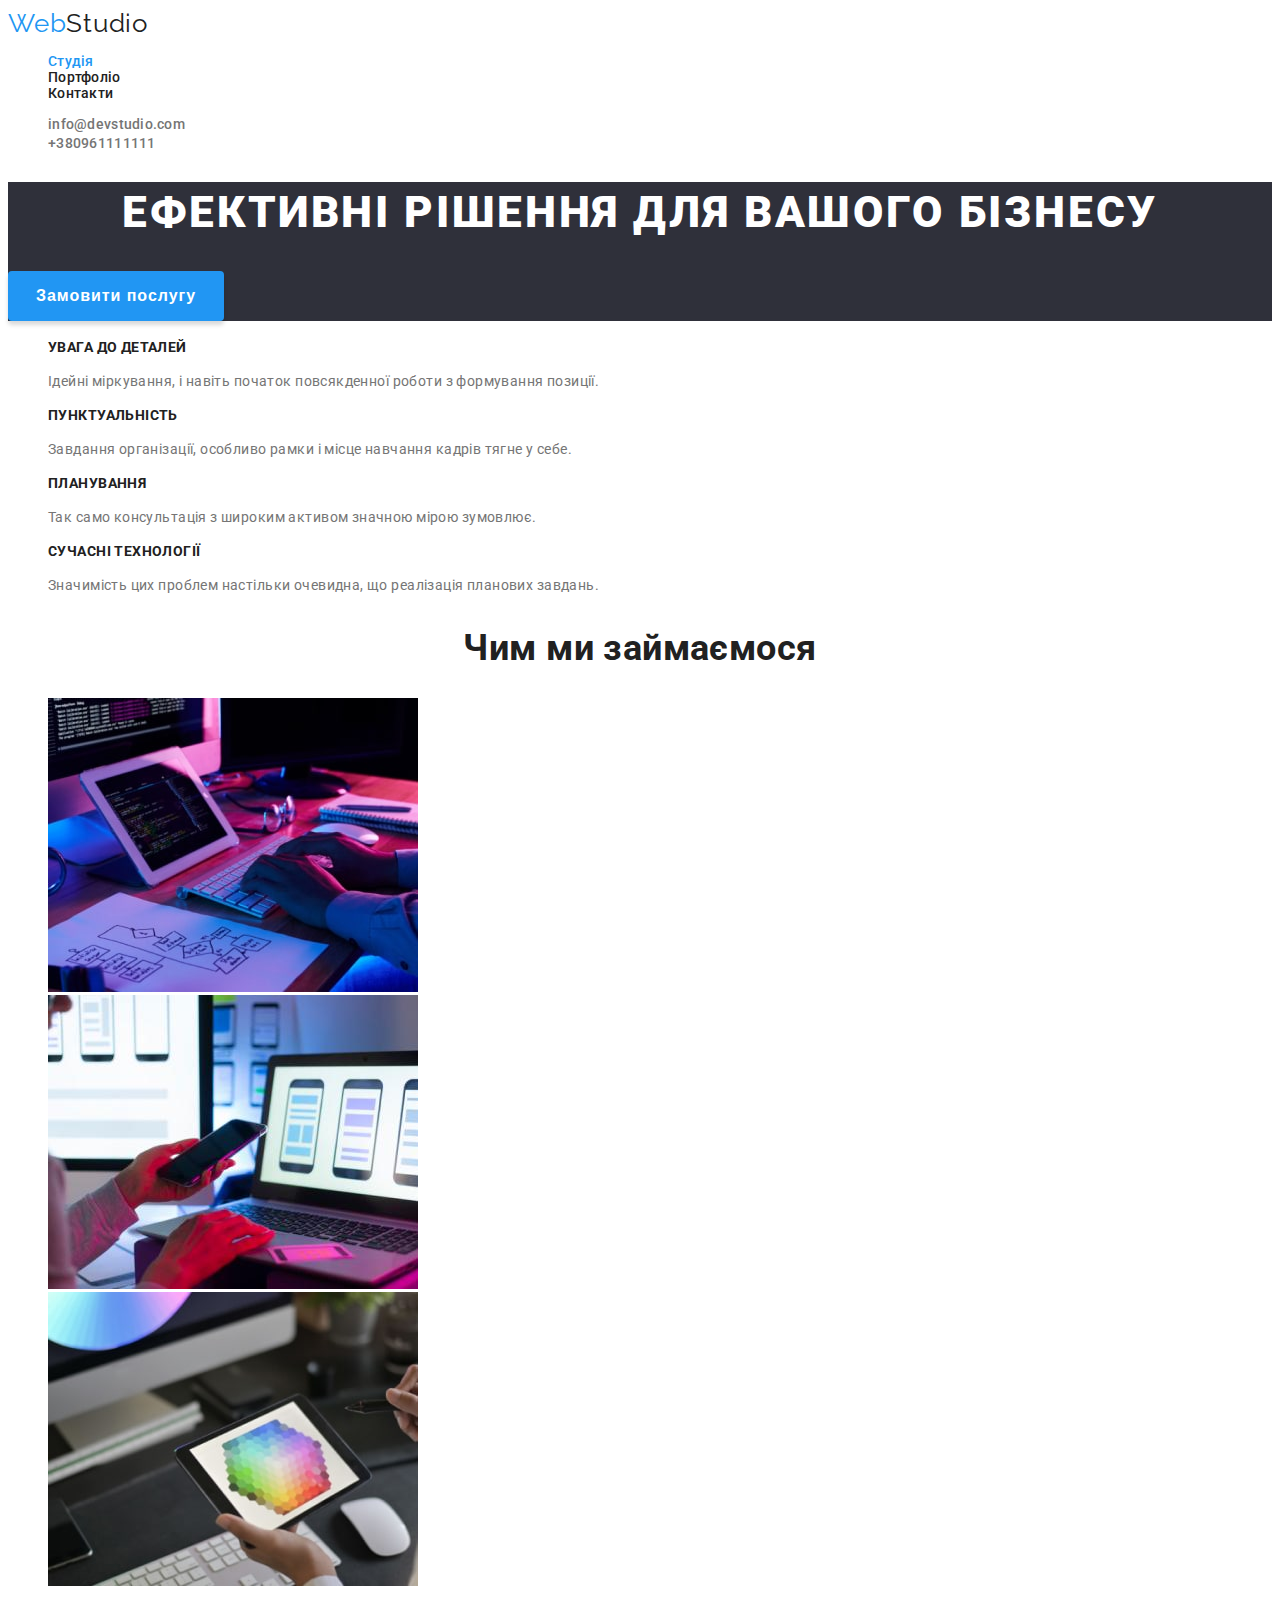
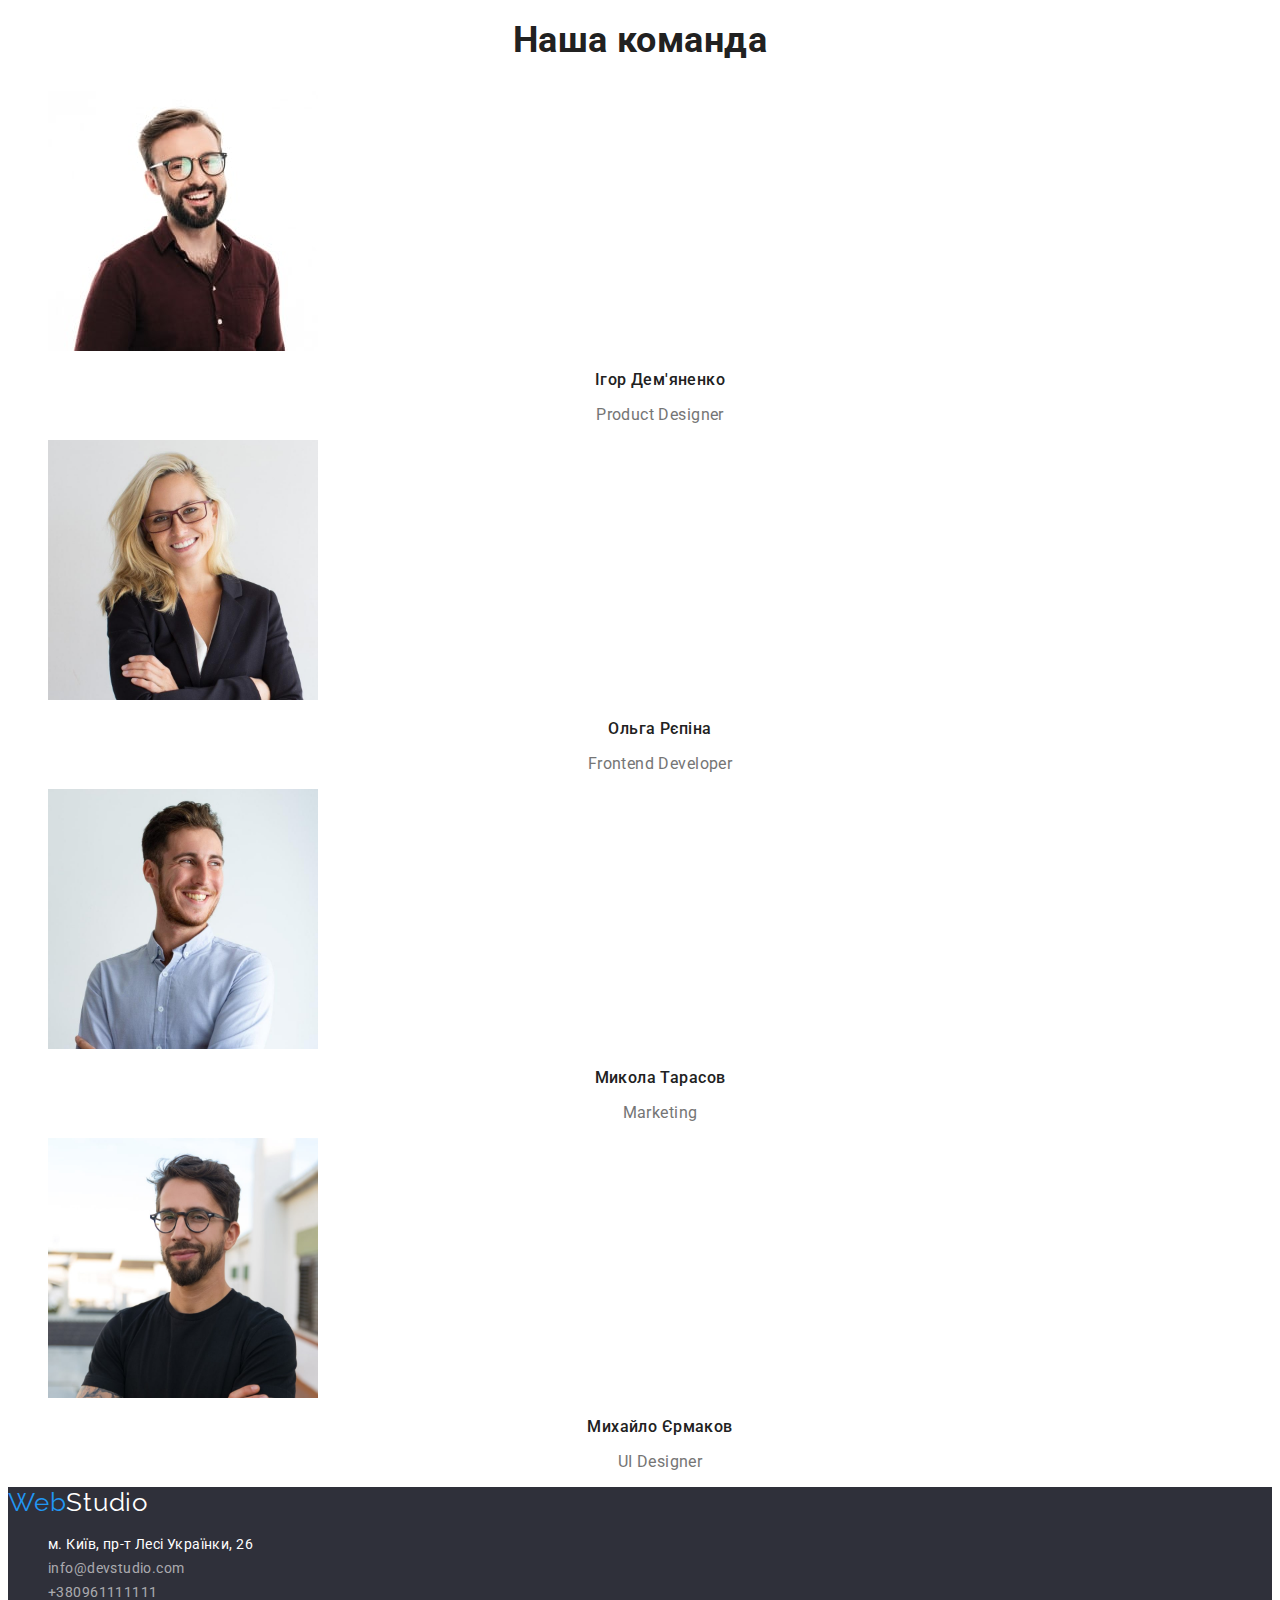
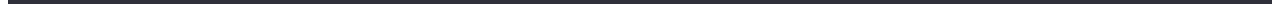
<file: index.html>
<!DOCTYPE html>
<html lang="uk">
  <head>
    <meta charset="UTF-8" />
    <meta http-equiv="X-UA-Compatible" content="IE=edge" />
    <meta name="viewport" content="width=device-width, initial-scale=1.0" />

    <title>Web-Studio2</title>

    <link rel="preconnect" href="https://fonts.googleapis.com" />
    <link rel="preconnect" href="https://fonts.gstatic.com" crossorigin />
    <link
      href="https://fonts.googleapis.com/css2?family=Raleway:wght@700&family=Roboto:wght@400;500;700;900&display=swap"
      rel="stylesheet"
    />

    <link rel="stylesheet" href="./css/styles.css" />
  </head>

  <body>
    <!--Шапка сайту-->
    <header class="header">
      <a class="logo link" href="./index.html">Web<span class="logo-header">Studio</span></a>
      <!--Навігація-->
      <nav>
        <ul class="nav-list list">
          <li class="nav-item">
            <a href="./index.html" class="nav-link link active">Студія</a>
          </li>

          <li class="nav-item">
            <a href="./portfolio.html" class="nav-link link">Портфоліо</a>
          </li>

          <li class="nav-item">
            <a href="./index.html" class="nav-link link">Контакти</a>
          </li>
        </ul>
      </nav>

      <!--Шапка контакти-->
      <ul class="list">
        <li>
          <a class="header-mail link" href="mailto:info@devstudio.com">info@devstudio.com</a>
        </li>
        <li>
          <a class="header-tel link" href="tel:+380961111111">+380961111111</a>
        </li>
      </ul>
    </header>

    <main>
      <!--Герой-->
      <section class="hero">
        <h1 class="hero-title">Ефективні рішення для вашого бізнесу</h1>
        <button type="button" class="hero-button">Замовити послугу</button>
      </section>

      <!--Особливості-->
      <section class="about">
        <h2></h2>
        <ul class="list">
          <li>
            <h3 class="about-sub-tittle">УВАГА ДО ДЕТАЛЕЙ</h3>
            <p class="about-description">
              Ідейні міркування, і навіть початок повсякденної роботи з формування позиції.
            </p>
          </li>
          <li>
            <h3 class="about-sub-tittle">ПУНКТУАЛЬНІСТЬ</h3>
            <p class="about-description">
              Завдання організації, особливо рамки і місце навчання кадрів тягне у себе.
            </p>
          </li>
          <li>
            <h3 class="about-sub-tittle">ПЛАНУВАННЯ</h3>
            <p class="about-description">
              Так само консультація з широким активом значною мірою зумовлює.
            </p>
          </li>
          <li>
            <h3 class="about-sub-tittle">СУЧАСНІ ТЕХНОЛОГІЇ</h3>
            <p class="about-description">
              Значимість цих проблем настільки очевидна, що реалізація планових завдань.
            </p>
          </li>
        </ul>
      </section>

      <!--Чим ми займаємося-->
      <section>
        <h2 class="section-title">Чим ми займаємося</h2>
        <ul class="list">
          <li>
            <img src="./img/img-min.jpg" alt="Десктопні додатки" width="370" height="294" />
          </li>
          <li>
            <img src="./img/img2-min.jpg" alt="Мобільні додатки" width="370" height="294" />
          </li>
          <li>
            <img src="./img/img3-min.jpg" alt="Дизайнерські рішення" width="370" />
          </li>
        </ul>
      </section>

      <!--Наша команда-->
      <section>
        <h2 class="team-title">Наша команда</h2>
        <ul class="list">
          <li>
            <img src="./img/igor.jpg" alt="Ігор Дем'яненко" width="270" height="260" />
            <h3 class="team-sub-title">Ігор Дем'яненко</h3>
            <p class="team-description" lang="en">Product Designer</p>
          </li>
          <li>
            <img src="./img/olga.jpg" alt="Ольга Рєпіна" width="270" height="260" />
            <h3 class="team-sub-title">Ольга Рєпіна</h3>
            <p class="team-description" lang="en">Frontend Developer</p>
          </li>
          <li>
            <img src="./img/mikola.jpg" alt="Микола Тарасов" width="270" height="260" />
            <h3 class="team-sub-title">Микола Тарасов</h3>
            <p class="team-description" lang="en">Marketing</p>
          </li>
          <li>
            <img src="./img/mihailo.jpg" alt="Михайло Єрмаков" width="270" height="260" />
            <h3 class="team-sub-title">Михайло Єрмаков</h3>
            <p class="team-description" lang="en">UI Designer</p>
          </li>
        </ul>
      </section>
    </main>

    <footer class="footer">
      <a class="logo-footer link" href="./index.html"
        >Web<span class="logo-footer-span">Studio</span></a
      >
      <address>
        <ul class="list">
          <li>
            <a href="https://goo.gl/maps/yUURAm4yrq9FxePc8" target="_blank" class="footer-link link"
              >м. Київ, пр-т Лесі Українки, 26</a>
          </li>
          <li>
            <a class="footer-address link" href="mailto:info@devstudio.com">info@devstudio.com</a>
          </li>
          <li>
            <a class="footer-address link" href="tel:+380961111111">+380961111111</a>
          </li>
        </ul>
      </address>
    </footer>
  </body>
</html>
</file>
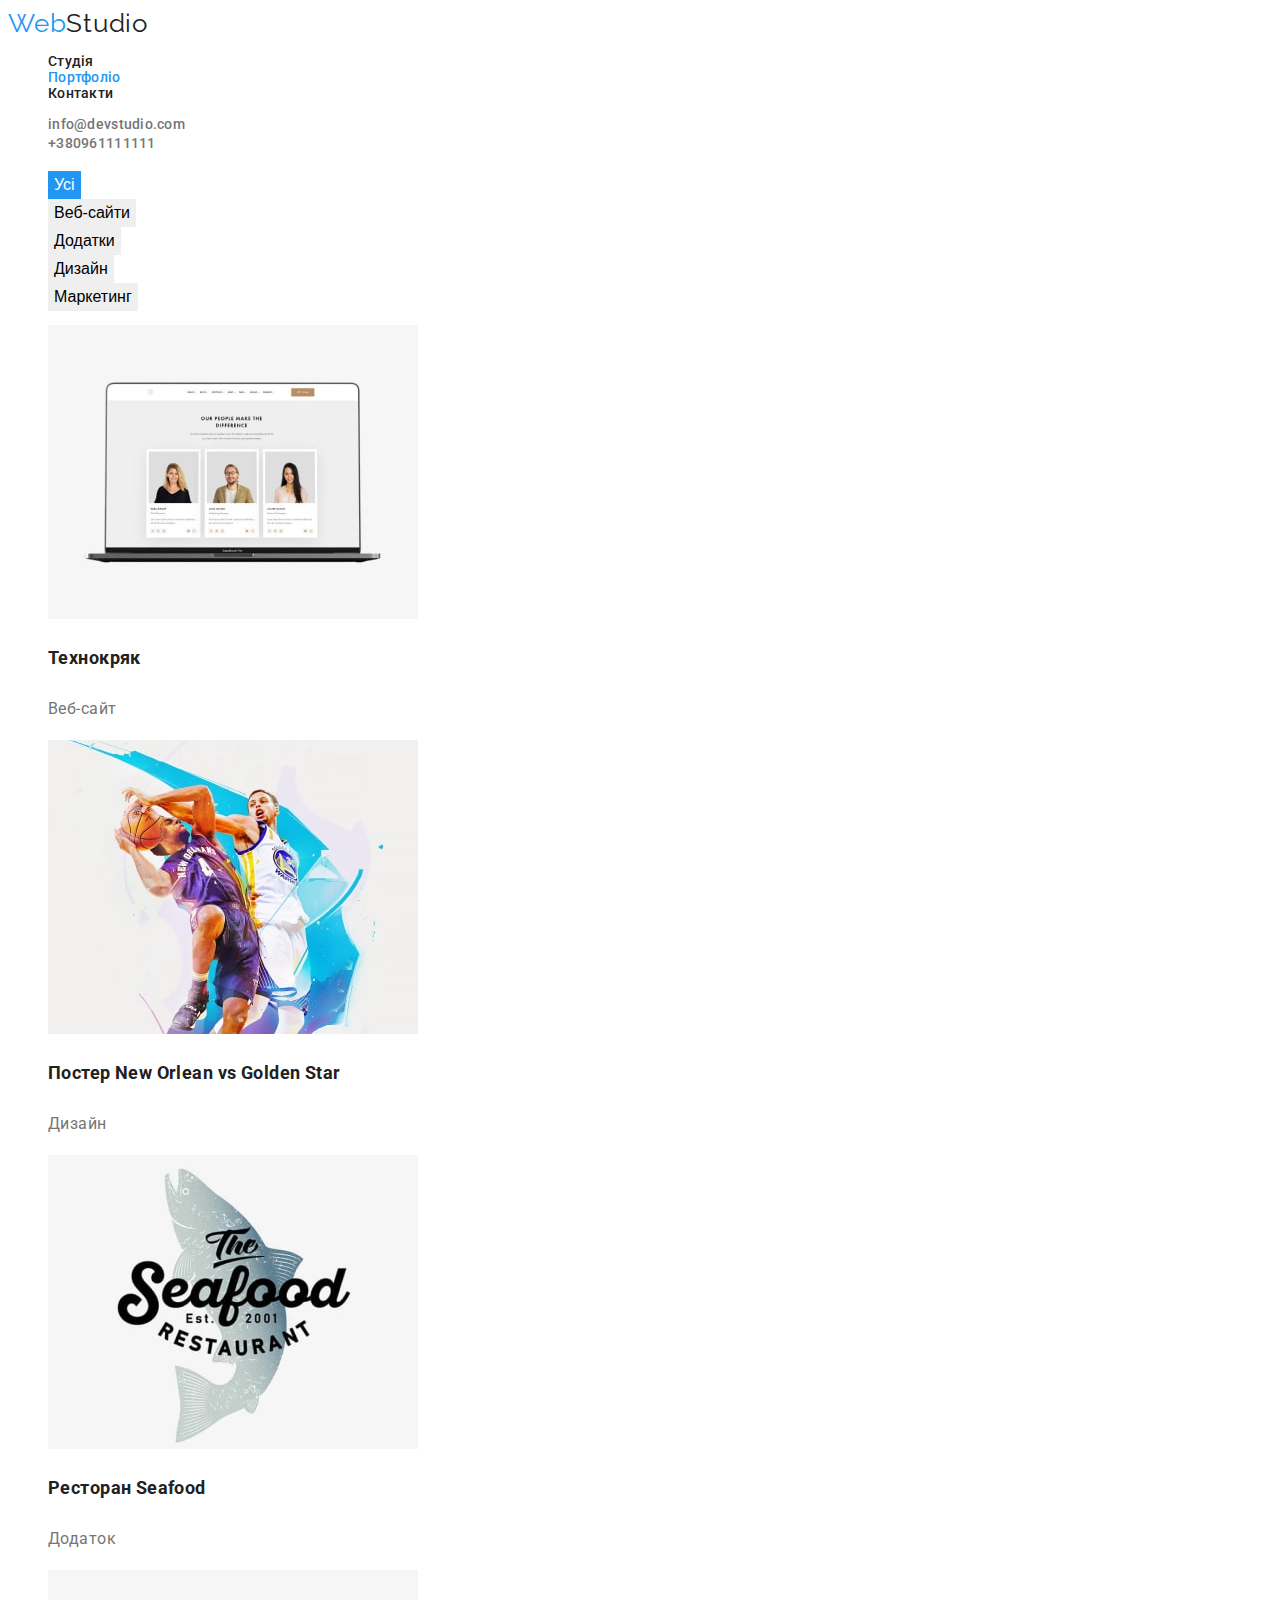
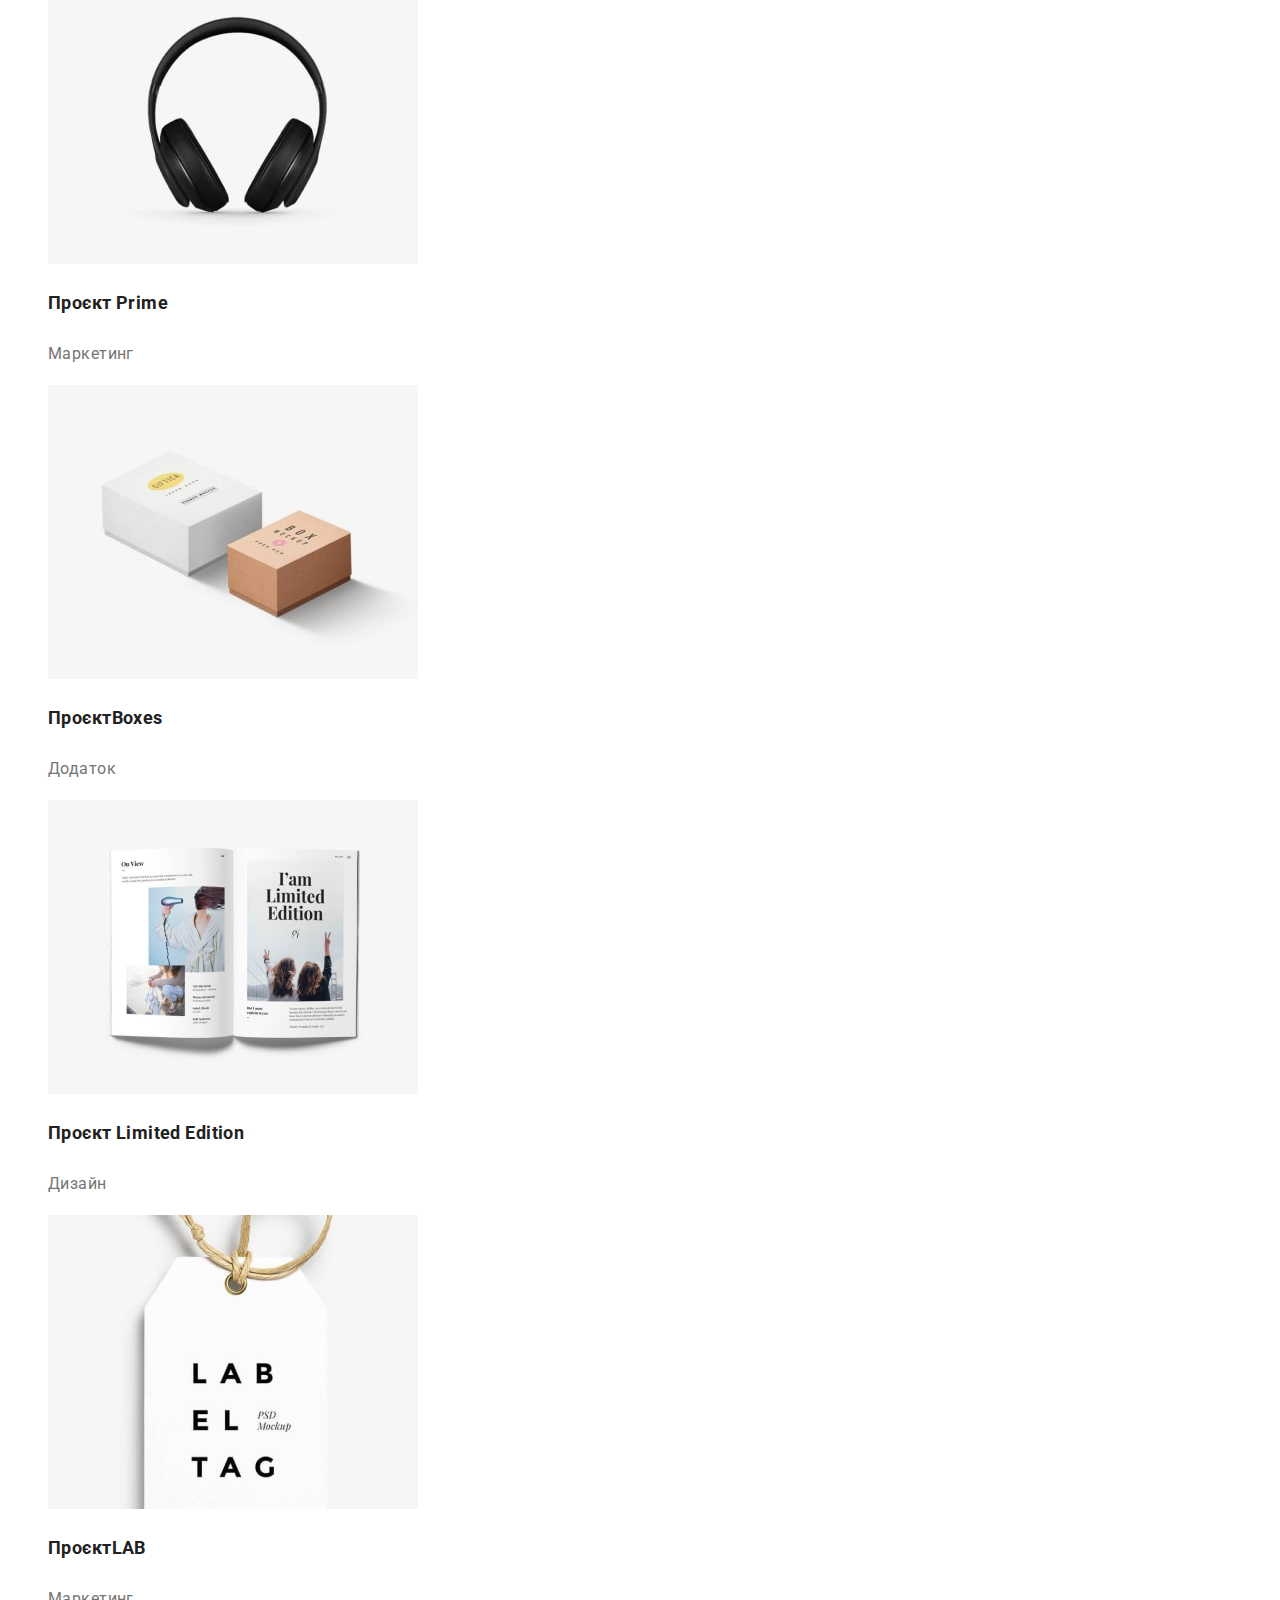
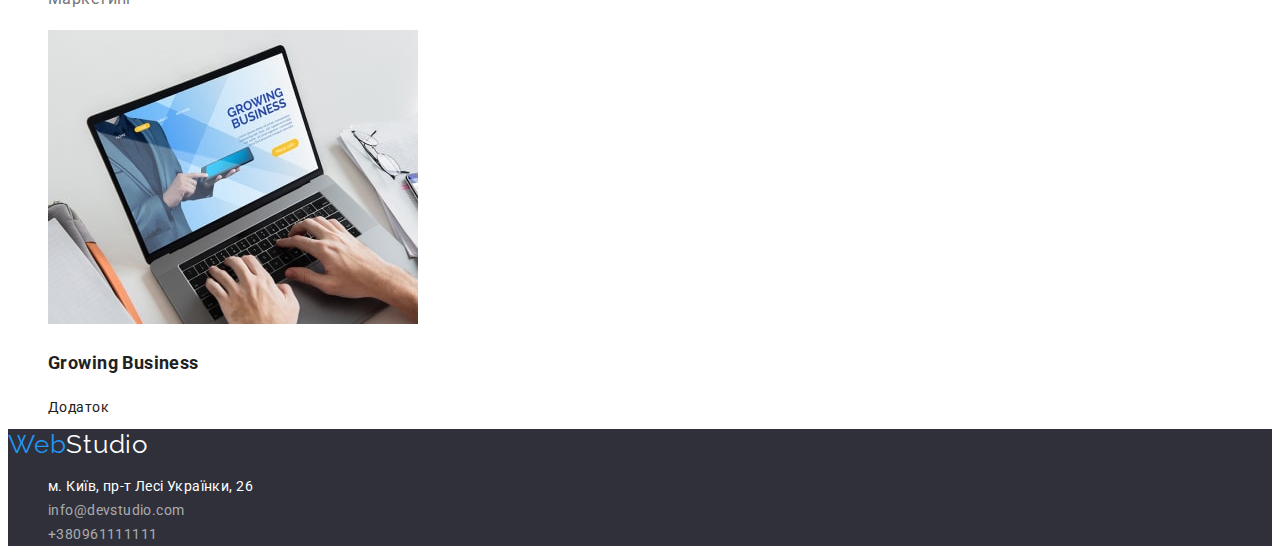
<file: portfolio.html>
<!DOCTYPE html>
<html lang="en">
<head>
   <meta charset="UTF-8">
   <meta http-equiv="X-UA-Compatible" content="IE=edge">
   <meta name="viewport" content="width=device-width, initial-scale=1.0">
   <title>Портфоліо</title>

   <link rel="preconnect" href="https://fonts.googleapis.com">
<link rel="preconnect" href="https://fonts.gstatic.com" crossorigin>
<link href="https://fonts.googleapis.com/css2?family=Raleway:wght@700&family=Roboto:wght@400;500;700;900&display=swap" rel="stylesheet">

   <link rel="stylesheet" href="./css/styles.css">
</head>
<body>
<!--Шапка сайту-->
    <header class="header">


        <a class="logo link" href="./index.html">Web<span class="logo-header">Studio</span></a>
<!--Навігація-->
      <nav>

        <ul class="nav-list list">
          <li class="nav-item">
            <a href="./index.html"
            class="nav-link link">Студія</a>
          </li>

          <li class="nav-item">
            <a href="./portfolio.html"
            class="nav-link link active">Портфоліо</a>
          </li>

          <li class="nav-item">
            <a href="./index.html"
            class="nav-link link">Контакти</a>
          </li>
        </ul>
      </nav>

      <!--Шапка контакти-->
      <ul class="list">
        <li>
          <a class="header-mail link" href="mailto:info@devstudio.com">info@devstudio.com</a>
        </li>
        <li>
          <a class="header-tel link" href="tel:+380961111111">+380961111111</a>
        </li>
      </ul>
    </header>

<main>
  <!--Фільтри-->
  <section>
    <h1></h1>
      <ul class="list-filters list">
        <li class="button-filters">
          <button type="button" class="button active-btn">Усі</li>
        <li class="button-filters">
          <button type="button" class="button">Веб-сайти</li>
        <li class="button-filters">
          <button type="button" class="button">Додатки</li>
        <li class="button-filters">
          <button type="button" class="button">Дизайн</li>
        <li class="button-filters">
          <button type="button" class="button">Маркетинг</li>
      </ul>


   <ul class="list">
    <li>
      <img src="./img/tehnokrak.jpg" alt="Портфоліо">
      <h3 class="title-portfolio">Технокряк</h3>
      <p class="portfolio-description">Веб-сайт</p>
    </li>
    <li>
      <img src="./img/New.jpg"
      alt="Портфоліо">
      <h3 class="title-portfolio">Постер <span lang="en">New Orlean vs Golden Star</span></h3>
      <p class="portfolio-description">Дизайн </p>
    </li>
    <li>
      <img src="./img/Seafood.jpg"
      alt="Портфоліо">
      <h3 class="title-portfolio">Ресторан  <span lang="en">Seafood</span></h3>
      <p class="portfolio-description">Додаток </p>
    </li>
    <li>
      <img src="./img/Prime.jpg"
      alt="Портфоліо">
      <h3 class="title-portfolio">Проєкт  <span lang="en">Prime</span></h3>
      <p class="portfolio-description">Маркетинг</p>
    </li>
    <li>
      <img src="./img/Boxesjpg.jpg" alt="Портфоліо">
      <h3 class="title-portfolio">Проєкт<span lang="en">Boxes</span></h3>
      <p class="portfolio-description">Додаток</p>
    </li>
    <li>
      <img src="./img/LimitedEdition.jpg" alt="Портфоліо">
      <h3 class="title-portfolio">Проєкт<span lang="en"> Limited Edition</span></h3>
      <p class="portfolio-description">Дизайн</p>
    </li>
    <li>
      <img src="./img/LAB-min.jpg" alt="Портфоліо">
      <h3 class="title-portfolio">Проєкт<span lang="en">LAB</span></h3>
      <p class="portfolio-description">Маркетинг</p>
    </li>
    <li>
      <img src="./img/GrowingBusiness.jpg" alt="Портфоліо">
      <h3 class="title-portfolio"><span lang="en">Growing Business</span></h3>
      <p>Додаток</p>
    </li>
   </ul>
  </section>
</main>

 <footer class="footer">
      <a class="logo-footer link" href="./index.html">Web<span class="logo-footer-span">Studio</span></a>
      <address>
        <ul class="list">
          <li>
            <a href="https://goo.gl/maps/yUURAm4yrq9FxePc8" target="_blank"
              class="footer-link link">м. Київ, пр-т Лесі Українки, 26</a
            >
          </li>
           <li>
          <a class="footer-address link" href="mailto:info@devstudio.com">info@devstudio.com</a>
        </li>
        <li>
          <a class="footer-address link" href="tel:+380961111111">+380961111111</a>
        </li>
        </ul>
      </address>
    </footer>
</body>
</html>
</file>
<file: css/styles.css>
:root {
  --main-title-color:  #ffffff;
  --sacondary-title-color:#212121;
  --text-title-color:#757575;
  --accent-color: #2196f3;
}



body {
  font-family: 'Roboto', sans-serif;
  font-size: 14px;
  letter-spacing: 0.03em;
  background-color: var(--main-title-color);
  color:var(--sacondary-title-color);
}
.list {
  list-style: none;
}
.link {
  text-decoration: none;
}
/*-------Шапка сайту--*/
.header {
  background-color:var(--main-title-color);
}

.logo {
  font-family: 'Raleway';
    font-size: 26px;
  line-height: 31px;
  letter-spacing: 0.03em;
  color: var(--accent-color);
}
.logo-header {
  color: var(--sacondary-title-color);
}

.nav-link {
  font-weight: 500;
   line-height: calc(16 / 14);
  letter-spacing: 0.02em;
  color: var(--sacondary-title-color);
}
.active {
  color: var(--accent-color);
}
.nav-link:hover,
.nav-link:focus {
  color:   var(--accent-color);
}
.header-mail,
.header-tel {
  font-weight: 500;
    line-height: calc(16 / 12);
  letter-spacing: 0.02em;
  color: var(--text-title-color);
}
.header-mail:hover,
.header-mail:focus {
  color: #2196f3;
}
.header-tel:hover,
.header-tel:focus {
  color:  var(--accent-color);
}

/*-------Герой--*/
.hero {
  background-color: #2f303a;
}
.hero-title {
  font-weight: 900;
  font-size: 44px;
  line-height: calc(60 / 44);
  text-align: center;
  letter-spacing: 0.06em;
  text-transform: uppercase;
  color: var(--main-title-color);
}
.hero-button {
  font-weight: 700;
  font-size: 16px;
  line-height: calc(30 / 16);

  letter-spacing: 0.06em;
  color: var(--main-title-color);
  cursor: pointer;
  background: var(--accent-color);
  box-shadow: 0px 4px 4px rgba(0, 0, 0, 0.15);
  border-radius: 4px;
  width: 216px;
  height: 50px;
  border: none;
  cursor: pointer;
}
/*-------Особливості--*/
.about-sub-tittle {
   font-size: 14px;
  line-height: calc(16 / 14);

}
.about-description {
   line-height: 24px;

  color: var(--text-title-color);
}
/*-------Чим ми займаємося--*/
.section-title {
  font-size: 36px;
  line-height: calc(42 / 36);
  text-align: center;
 }
/*-------Наша команда--*/
.team-title {
    font-size: 36px;
  line-height: calc(42 / 36);
  text-align: center;
}
.team-sub-title {
  font-weight: 500;
  font-size: 16px;
  line-height: calc(19 / 16);
  text-align: center;
}
.team-description {
   font-size: 16px;
  line-height: calc(19 / 16);
  text-align: center;
   color: var(--text-title-color);
}
/*-------Підвал--*/
.footer {
  background: #2f303a;
}
.logo-footer {
  font-family: 'Raleway';
  font-style: normal;
    font-size: 26px;
  line-height: calc(31 / 26);
  letter-spacing: 0.03em;
  color: var(--accent-color);
}
.logo-footer-span {
  color: var(--main-title-color)
}
.footer-link {
  line-height: calc(24 / 14);

  color: var(--main-title-color);
  font-style: normal;
}
.footer-address {
    line-height: calc(24 / 14);
  color: rgba(255, 255, 255, 0.6);
  font-style: normal;
}

/*-------Портфоліо--*/
/*-------Фільтри--*/
.button {
    font-size: 16px;
  line-height: calc(26 / 16);
  text-align: center;
  border-style: none;
  cursor: pointer;
}
.button:hover,
.button:focus {
  background-color: var(--accent-color);
  color: var(--main-title-color);
  text-shadow: 0px 4px 4px rgba(0, 0, 0, 0.25);
}
.active-btn {
  background-color:  var(--accent-color);
  color: var(--main-title-color);;

}
.title-portfolio {
   font-size: 18px;
line-height: calc(36 / 18);

}
.portfolio-description {
  font-size: 16px;
line-height: calc(30 / 16);
color: var(--text-title-color);

}
</file>
